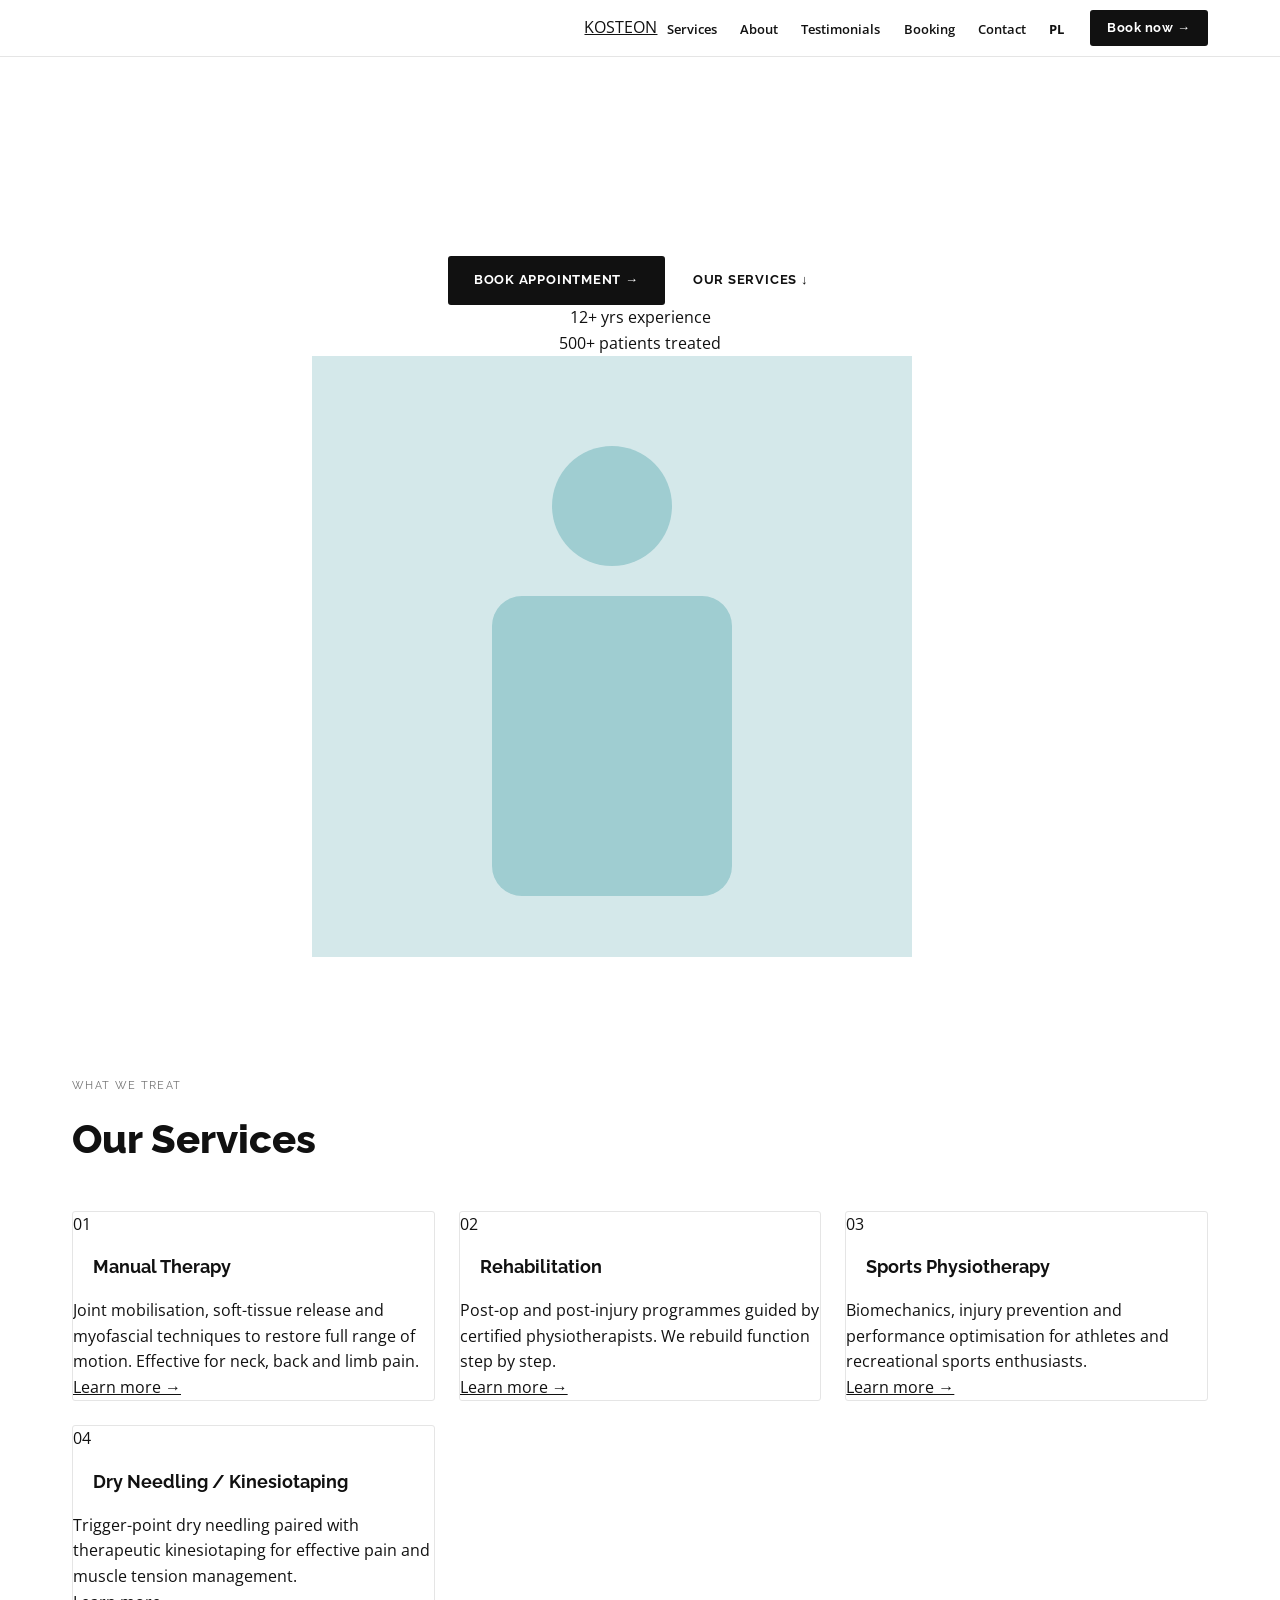
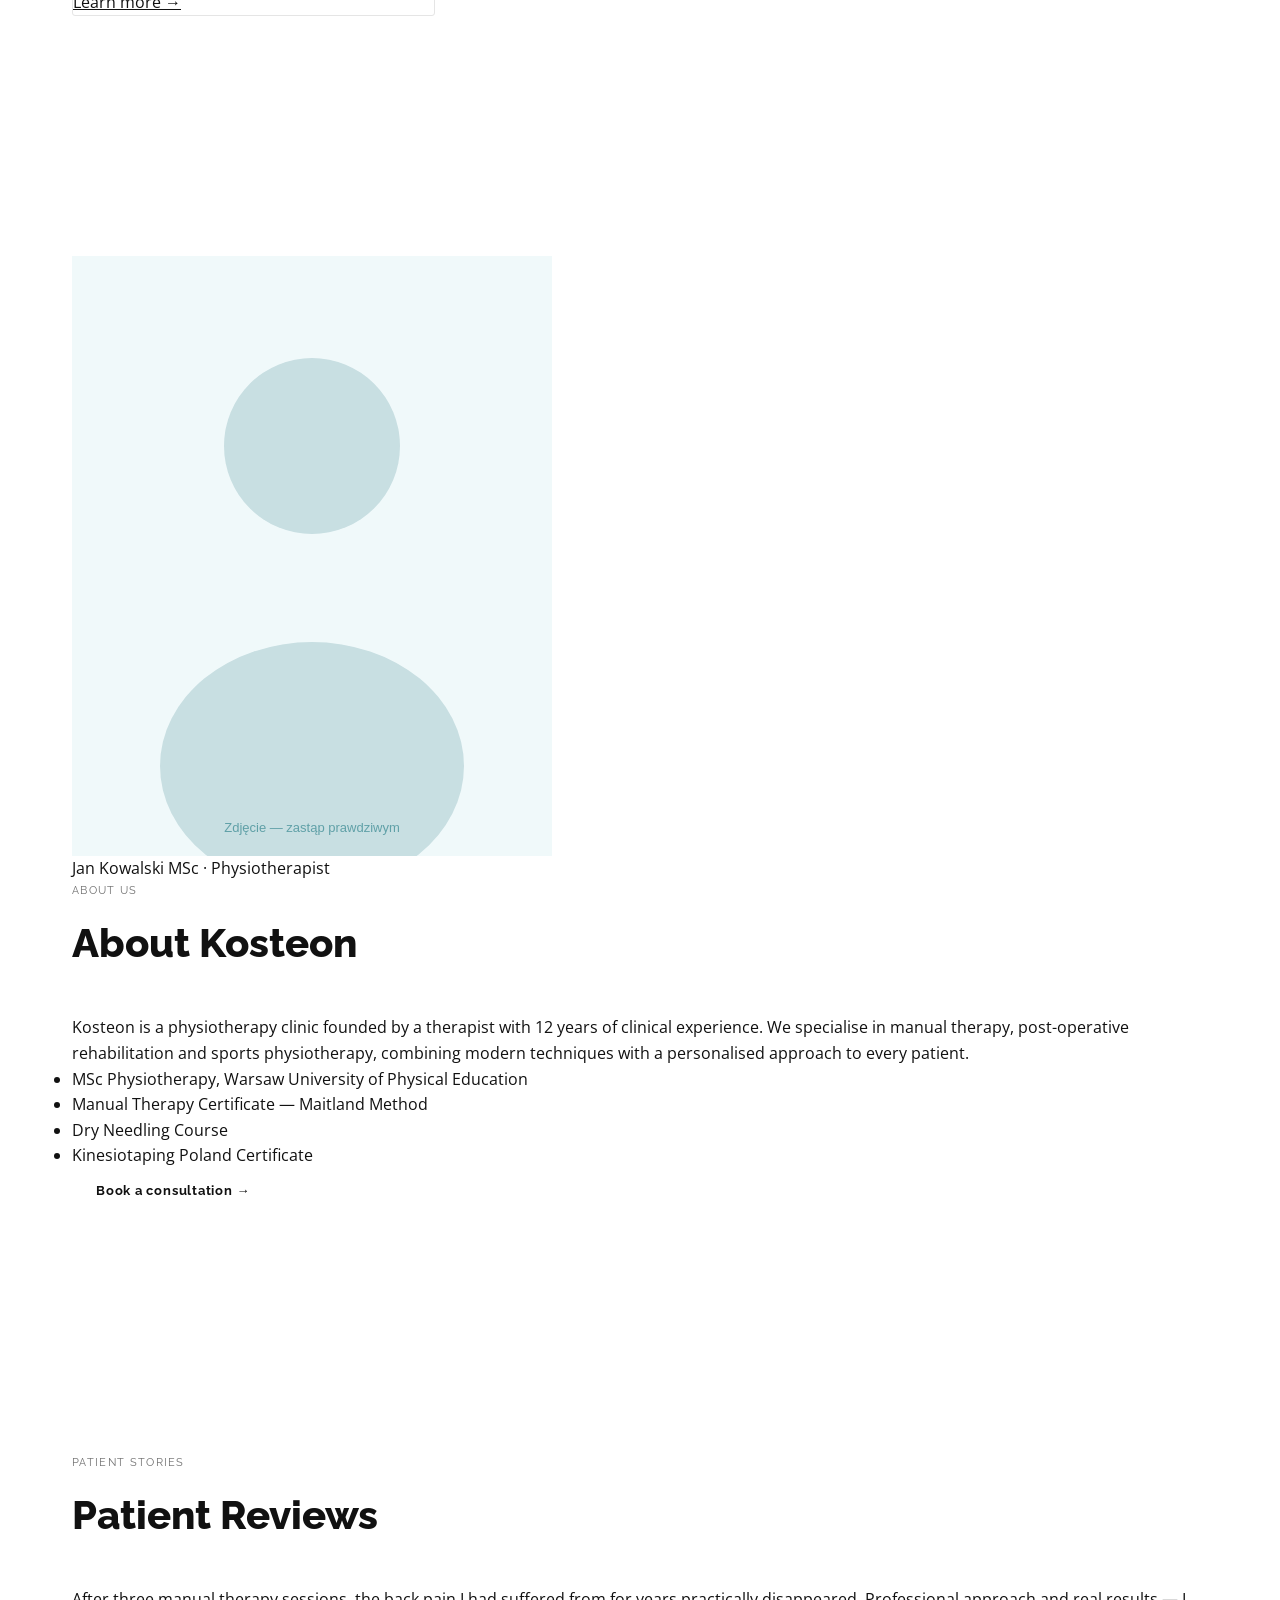
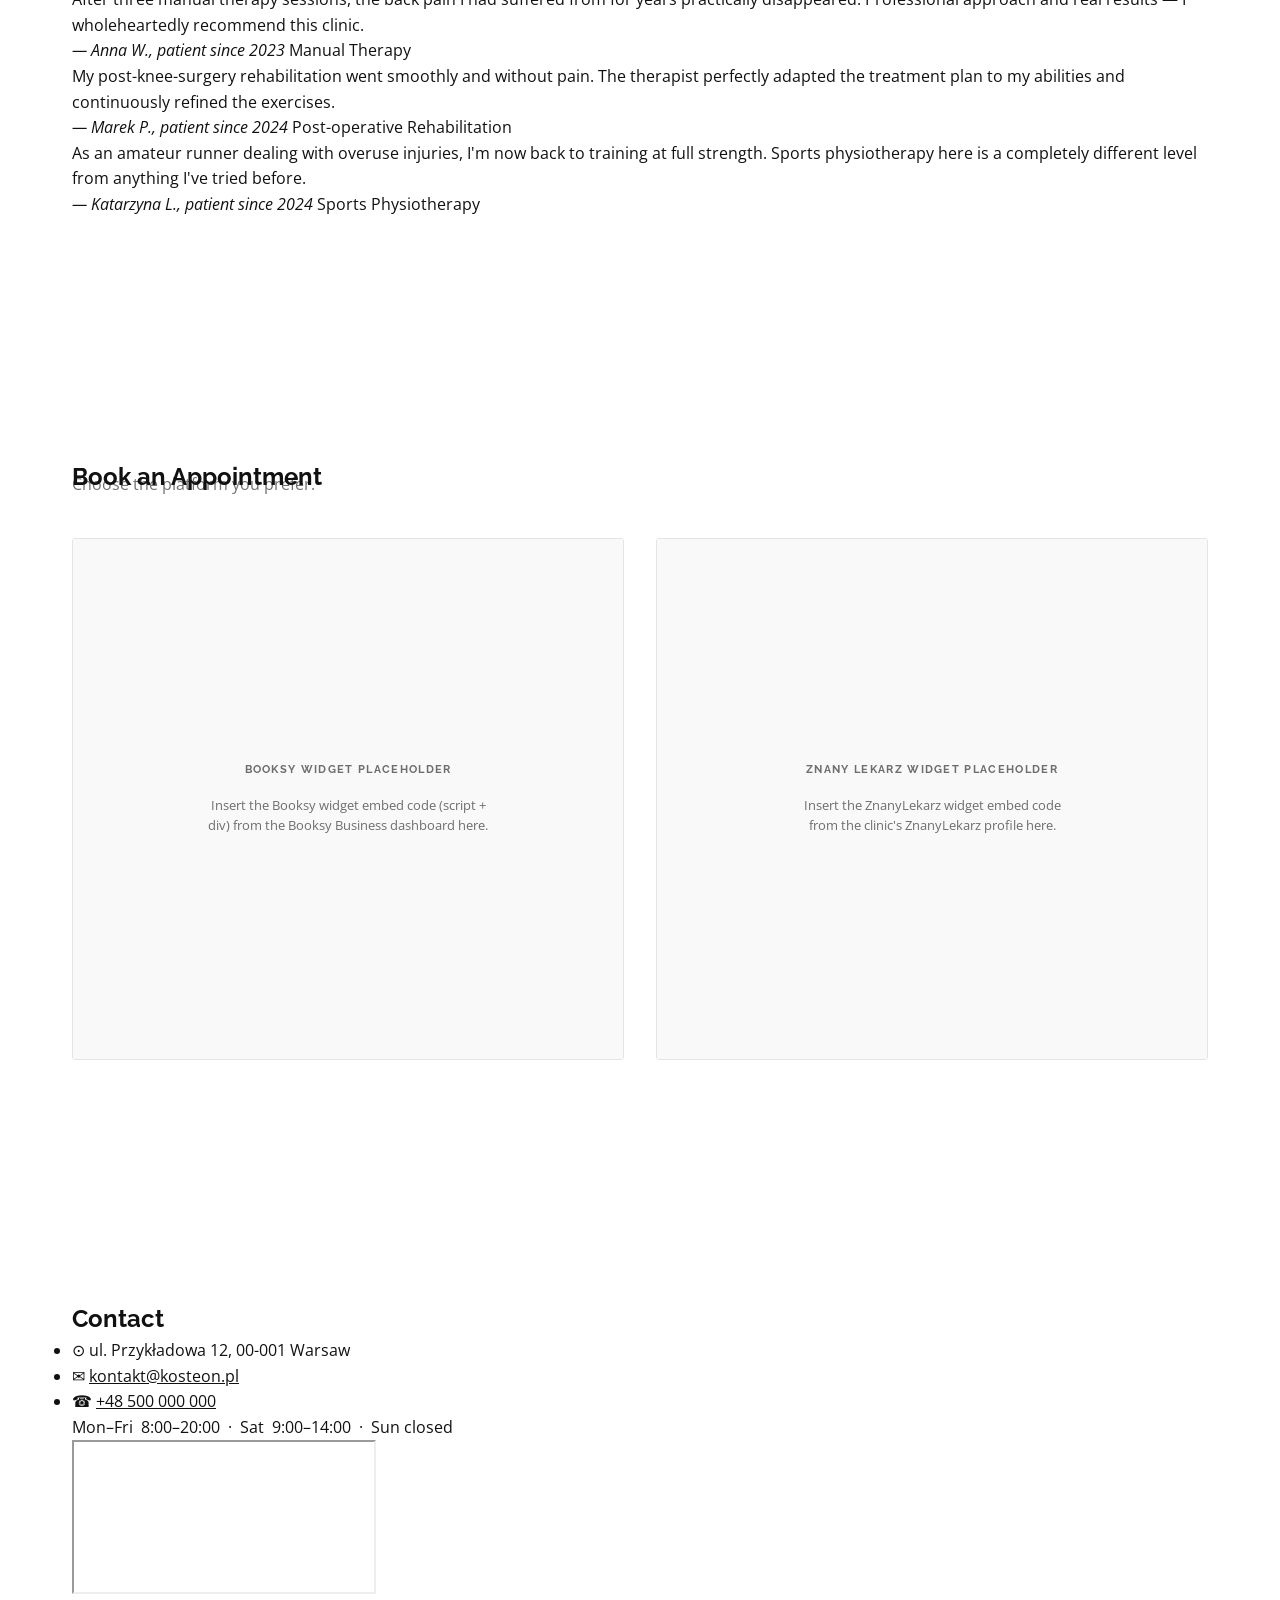
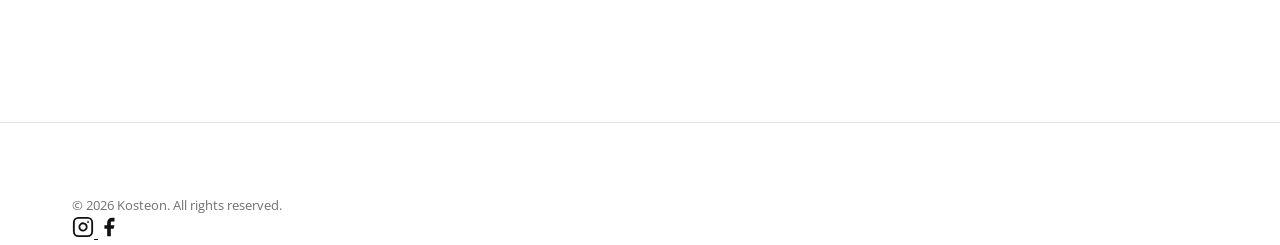
<file: index-en.html>
<!DOCTYPE html>
<html lang="en">
<head>
  <meta charset="UTF-8">
  <meta name="viewport" content="width=device-width, initial-scale=1.0">
  <title>Kosteon — Physiotherapy Warsaw</title>

  <link rel="preconnect" href="https://fonts.googleapis.com">
  <link rel="preconnect" href="https://fonts.gstatic.com" crossorigin>
  <link href="https://fonts.googleapis.com/css2?family=Raleway:wght@400;600;700;800&family=Open+Sans:wght@400;600&display=swap" rel="stylesheet">

  <link rel="stylesheet" href="styles.css">
</head>
<body>
  <header class="navbar">
    <div class="navbar__inner">
      <a href="#hero" class="navbar__logo">KOSTEON</a>

      <input type="checkbox" id="nav-toggle" class="nav-toggle">
      <label for="nav-toggle" class="nav-toggle-label" aria-label="Open menu">
        <span></span>
        <span></span>
        <span></span>
      </label>

      <nav class="navbar__nav">
        <ul class="navbar__links">
          <li><a href="#services" onclick="closeMenu()">Services</a></li>
          <li><a href="#about" onclick="closeMenu()">About</a></li>
          <li><a href="#testimonials" onclick="closeMenu()">Testimonials</a></li>
          <li><a href="#booking" onclick="closeMenu()">Booking</a></li>
          <li><a href="#contact" onclick="closeMenu()">Contact</a></li>
          <li class="navbar__lang"><a href="index.html" lang="pl">PL</a></li>
        </ul>
        <a href="#booking" class="navbar__cta" onclick="closeMenu()">Book now →</a>
      </nav>
    </div>
  </header>
  <script>function closeMenu(){document.getElementById('nav-toggle').checked=false;}</script>

  <section id="hero">
    <div class="container">
      <div class="hero__grid">
        <div class="hero__content">
          <p class="eyebrow">PHYSIOTHERAPY · WARSAW</p>
          <h1 class="hero__headline">Movement<br>Restored.<br>Life Reclaimed.</h1>
          <p class="hero__subhead">Expert physiotherapy combining manual technique, rehab science and sports medicine.</p>
          <div class="hero__ctas">
            <a href="#booking" class="btn btn--primary">BOOK APPOINTMENT →</a>
            <a href="#services" class="btn btn--ghost">OUR SERVICES ↓</a>
          </div>
          <div class="hero__stats">
            <div class="hero__stat">
              <span class="hero__stat-number">12+</span>
              <span class="hero__stat-label">yrs experience</span>
            </div>
            <div class="hero__stat">
              <span class="hero__stat-number">500+</span>
              <span class="hero__stat-label">patients treated</span>
            </div>
          </div>
        </div>
        <div class="hero__photo-wrap">
          <!-- Placeholder — replace with actual therapist photo (4:5, compressed JPEG)
               Recommended source: unsplash.com/s/photos/physiotherapy
               Path: assets/images/hero-therapist.jpg -->
          <img
            src="assets/images/hero-therapist.svg"
            alt="Therapist during a physiotherapy session"
            class="hero__photo"
            width="600"
            height="750"
          >
          <div class="hero__accent-rect" aria-hidden="true"></div>
        </div>
      </div>
    </div>
  </section>

  <!-- ── Services ────────────────────────────────────────────── -->
  <section id="services">
    <div class="container">
      <p class="eyebrow">WHAT WE TREAT</p>
      <h2 class="section-heading">Our Services</h2>
      <div class="services__grid">

        <article class="services__card">
          <span class="services__numeral" aria-hidden="true">01</span>
          <span class="services__bar" aria-hidden="true"></span>
          <h3 class="services__title">Manual Therapy</h3>
          <p class="services__body">Joint mobilisation, soft-tissue release and myofascial techniques to restore full range of motion. Effective for neck, back and limb pain.</p>
          <a href="#booking" class="services__link">Learn more →</a>
        </article>

        <article class="services__card">
          <span class="services__numeral" aria-hidden="true">02</span>
          <span class="services__bar" aria-hidden="true"></span>
          <h3 class="services__title">Rehabilitation</h3>
          <p class="services__body">Post-op and post-injury programmes guided by certified physiotherapists. We rebuild function step by step.</p>
          <a href="#booking" class="services__link">Learn more →</a>
        </article>

        <article class="services__card">
          <span class="services__numeral" aria-hidden="true">03</span>
          <span class="services__bar" aria-hidden="true"></span>
          <h3 class="services__title">Sports Physiotherapy</h3>
          <p class="services__body">Biomechanics, injury prevention and performance optimisation for athletes and recreational sports enthusiasts.</p>
          <a href="#booking" class="services__link">Learn more →</a>
        </article>

        <article class="services__card">
          <span class="services__numeral" aria-hidden="true">04</span>
          <span class="services__bar" aria-hidden="true"></span>
          <h3 class="services__title">Dry Needling / Kinesiotaping</h3>
          <p class="services__body">Trigger-point dry needling paired with therapeutic kinesiotaping for effective pain and muscle tension management.</p>
          <a href="#booking" class="services__link">Learn more →</a>
        </article>

      </div>
    </div>
  </section>

  <!-- ── About ───────────────────────────────────────────────── -->
  <section id="about">
    <div class="container">
      <div class="about__grid">

        <!-- Photo column — replace src with real therapist photo (4:5, compressed JPEG) -->
        <figure class="about__photo-col">
          <img
            src="assets/images/about-therapist.svg"
            alt="Kosteon physiotherapist during a patient session"
            class="about__photo"
            width="480"
            height="600"
          >
          <!-- Replace caption with therapist's name and primary credential -->
          <figcaption class="about__caption">Jan Kowalski MSc · Physiotherapist</figcaption>
        </figure>

        <div class="about__bio-col">
          <p class="eyebrow">ABOUT US</p>
          <h2 class="section-heading">About Kosteon</h2>
          <!-- Replace bio with real therapist biography -->
          <p class="about__bio">Kosteon is a physiotherapy clinic founded by a therapist with 12 years of clinical experience. We specialise in manual therapy, post-operative rehabilitation and sports physiotherapy, combining modern techniques with a personalised approach to every patient.</p>
          <!-- Replace list with real qualifications and certifications -->
          <ul class="about__credentials">
            <li>MSc Physiotherapy, Warsaw University of Physical Education</li>
            <li>Manual Therapy Certificate — Maitland Method</li>
            <li>Dry Needling Course</li>
            <li>Kinesiotaping Poland Certificate</li>
          </ul>
          <a href="#booking" class="btn btn--ghost">Book a consultation →</a>
        </div>

      </div>
    </div>
  </section>

  <!-- ── Testimonials ─────────────────────────────────────────── -->
  <section id="testimonials">
    <div class="container">
      <p class="eyebrow">PATIENT STORIES</p>
      <h2 class="section-heading">Patient Reviews</h2>
      <div class="testimonials__list">

        <!-- Replace with real patient testimonial -->
        <blockquote class="testimonial">
          <p class="testimonial__quote">After three manual therapy sessions, the back pain I had suffered from for years practically disappeared. Professional approach and real results — I wholeheartedly recommend this clinic.</p>
          <footer class="testimonial__footer">
            <cite class="testimonial__author">— Anna W., patient since 2023</cite>
            <span class="testimonial__treatment">Manual Therapy</span>
          </footer>
        </blockquote>

        <!-- Replace with real patient testimonial -->
        <blockquote class="testimonial">
          <p class="testimonial__quote">My post-knee-surgery rehabilitation went smoothly and without pain. The therapist perfectly adapted the treatment plan to my abilities and continuously refined the exercises.</p>
          <footer class="testimonial__footer">
            <cite class="testimonial__author">— Marek P., patient since 2024</cite>
            <span class="testimonial__treatment">Post-operative Rehabilitation</span>
          </footer>
        </blockquote>

        <!-- Replace with real patient testimonial -->
        <blockquote class="testimonial">
          <p class="testimonial__quote">As an amateur runner dealing with overuse injuries, I'm now back to training at full strength. Sports physiotherapy here is a completely different level from anything I've tried before.</p>
          <footer class="testimonial__footer">
            <cite class="testimonial__author">— Katarzyna L., patient since 2024</cite>
            <span class="testimonial__treatment">Sports Physiotherapy</span>
          </footer>
        </blockquote>

      </div>
    </div>
  </section>

  <!-- ── Booking ─────────────────────────────────────────── -->
  <section id="booking">
    <div class="container">
      <h2 class="booking__heading">Book an Appointment</h2>
      <p class="booking__sub">Choose the platform you prefer.</p>
      <div class="booking__grid">

        <!-- LEFT: Booksy widget -->
        <div class="booking__widget">
          <!-- TODO: Replace with Booksy embed code from the clinic's Booksy Business account -->
          <div class="booking__placeholder">
            <span class="booking__placeholder-label">BOOKSY WIDGET PLACEHOLDER</span>
            <p class="booking__placeholder-note">Insert the Booksy widget embed code (script + div) from the Booksy Business dashboard here.</p>
          </div>
        </div>

        <!-- RIGHT: ZnanyLekarz widget -->
        <div class="booking__widget">
          <!-- TODO: Replace with ZnanyLekarz embed code from the clinic's ZnanyLekarz profile -->
          <div class="booking__placeholder">
            <span class="booking__placeholder-label">ZNANY LEKARZ WIDGET PLACEHOLDER</span>
            <p class="booking__placeholder-note">Insert the ZnanyLekarz widget embed code from the clinic's ZnanyLekarz profile here.</p>
          </div>
        </div>

      </div>
    </div>
  </section>

  <!-- ── Contact ─────────────────────────────────────────── -->
  <section id="contact">
    <div class="container">
      <div class="contact__grid">

        <div class="contact__details">
          <h2 class="contact__heading">Contact</h2>
          <ul class="contact__list">
            <li class="contact__item">
              <span class="contact__icon" aria-hidden="true">⊙</span>
              <!-- TODO: Replace with actual clinic address -->
              <span>ul. Przykładowa 12, 00-001 Warsaw</span>
            </li>
            <li class="contact__item">
              <span class="contact__icon" aria-hidden="true">✉</span>
              <!-- TODO: Replace with actual email address -->
              <a href="mailto:kontakt@kosteon.pl" class="contact__link">kontakt@kosteon.pl</a>
            </li>
            <li class="contact__item">
              <span class="contact__icon" aria-hidden="true">☎</span>
              <!-- TODO: Replace with actual phone number -->
              <a href="tel:+48500000000" class="contact__link">+48 500 000 000</a>
            </li>
          </ul>
          <p class="contact__hours">Mon–Fri&nbsp; 8:00–20:00 &nbsp;·&nbsp; Sat&nbsp; 9:00–14:00 &nbsp;·&nbsp; Sun closed</p>
        </div>

        <div class="contact__map">
          <!-- TODO: Replace src with the actual Google Maps embed URL from Google Maps → Share → Embed a map -->
          <iframe
            src="https://www.google.com/maps/embed?pb=!1m18!1m12!1m3!1d156388.35438582384!2d20.929100699999998!3d52.2319581!2m3!1f0!2f0!3f0!3m2!1i1024!2i768!4f13.1!3m3!1m2!1s0x471ecc669a869f01%3A0x72f0be2a688bae3f!2sWarsaw!5e0!3m2!1sen!2spl!4v1716000000000!5m2!1sen!2spl"
            title="Kosteon clinic location"
            class="contact__iframe"
            allowfullscreen=""
            loading="lazy"
            referrerpolicy="no-referrer-when-downgrade">
          </iframe>
        </div>

      </div>
    </div>
  </section>

  <!-- ── Footer ─────────────────────────────────────────── -->
  <footer class="site-footer">
    <div class="container">
      <div class="footer__inner">
        <p class="footer__copyright">© 2026 Kosteon. All rights reserved.</p>
        <div class="footer__social">
          <!-- TODO: Replace href="#" with the actual Instagram profile URL -->
          <a href="#" class="footer__social-link" target="_blank" rel="noopener noreferrer" aria-label="Kosteon on Instagram">
            <svg xmlns="http://www.w3.org/2000/svg" width="22" height="22" viewBox="0 0 24 24" fill="none" stroke="currentColor" stroke-width="2" stroke-linecap="round" stroke-linejoin="round" aria-hidden="true">
              <rect x="2" y="2" width="20" height="20" rx="5" ry="5"/>
              <path d="M16 11.37A4 4 0 1 1 12.63 8 4 4 0 0 1 16 11.37z"/>
              <line x1="17.5" y1="6.5" x2="17.51" y2="6.5"/>
            </svg>
          </a>
          <!-- TODO: Replace href="#" with the actual Facebook page URL -->
          <a href="#" class="footer__social-link" target="_blank" rel="noopener noreferrer" aria-label="Kosteon on Facebook">
            <svg xmlns="http://www.w3.org/2000/svg" width="22" height="22" viewBox="0 0 24 24" fill="currentColor" aria-hidden="true">
              <path d="M18 2h-3a5 5 0 0 0-5 5v3H7v4h3v8h4v-8h3l1-4h-4V7a1 1 0 0 1 1-1h3z"/>
            </svg>
          </a>
        </div>
      </div>
    </div>
  </footer>
</body>
</html>
</file>
<file: styles.css>
/* ── Fonts: Raleway (headings) | Open Sans (body) ─────────── */

:root {
  --color-bg:          #ffffff;
  --color-text:        #111111;
  --color-text-muted:  rgba(17, 17, 17, 0.60);
  --color-primary:     #0b6e78;
  --color-logo-green:  #2d7a3a;
  --color-border:      #e5e5e5;
  --color-cta-bg:      #111111;
  --color-cta-text:    #ffffff;

  --font-heading: 'Raleway', sans-serif;
  --font-body:    'Open Sans', sans-serif;
}

/* ── Base reset ───────────────────────────────────────────── */
*, *::before, *::after { box-sizing: border-box; }
* { margin: 0; padding: 0; }

body {
  font-family: var(--font-body);
  font-size: 1rem;
  color: var(--color-text);
  background-color: var(--color-bg);
  line-height: 1.6;
}

h1, h2, h3, h4, h5, h6 {
  font-family: var(--font-heading);
}

img { max-width: 100%; display: block; }
a   { color: inherit; }

html { scroll-behavior: smooth; }

/* ── Container ────────────────────────────────────────────── */
.container {
  max-width: 1200px;
  margin: 0 auto;
  padding: 0 clamp(1rem, 4vw, 2rem);
}

/* ── Section base ─────────────────────────────────────────── */
section {
  padding: 80px 0;
}

@media (min-width: 1024px) {
  section {
    padding: 120px 0;
  }
}

/* ── Shared: eyebrow + section heading ───────────────────── */
.eyebrow {
  font-family: var(--font-heading);
  font-size: 11px;
  font-weight: 400;
  letter-spacing: 0.12em;
  text-transform: uppercase;
  color: var(--color-text-muted);
  margin-bottom: 0.75rem;
}

.section-heading {
  font-family: var(--font-heading);
  font-size: 32px;
  font-weight: 800;
  color: var(--color-text);
  margin-bottom: 2.5rem;
}

@media (min-width: 1024px) {
  .section-heading {
    font-size: 40px;
  }
}

/* ── Buttons ──────────────────────────────────────────────── */
.btn {
  display: inline-block;
  padding: 0.75rem 1.5rem;
  border-radius: 3px;
  font-family: var(--font-heading);
  font-weight: 700;
  font-size: 13px;
  letter-spacing: 0.06em;
  text-decoration: none;
  text-align: center;
  cursor: pointer;
  transition: opacity 0.2s;
}

.btn--primary {
  background-color: var(--color-cta-bg);
  color: var(--color-cta-text);
  border: 2px solid var(--color-cta-bg);
}

.btn--primary:hover,
.btn--primary:focus-visible {
  opacity: 0.78;
}

/* ── Top info bar ─────────────────────────────────────────── */
.info-bar {
  background: var(--color-bg);
  border-bottom: 1px solid var(--color-border);
}

.info-bar__inner {
  max-width: 1200px;
  margin: 0 auto;
  padding: 0 clamp(1rem, 4vw, 2rem);
  height: 48px;
  display: flex;
  align-items: center;
  justify-content: space-between;
  gap: 1rem;
}

.info-bar__logo {
  font-family: var(--font-heading);
  font-weight: 700;
  font-size: 20px;
  color: var(--color-logo-green);
  text-decoration: none;
  letter-spacing: 0.08em;
  flex-shrink: 0;
}

.info-bar__contact {
  display: flex;
  align-items: center;
  gap: 1.25rem;
}

.info-bar__item {
  display: flex;
  align-items: center;
  gap: 0.4rem;
  font-size: 13px;
  color: var(--color-text-muted);
  text-decoration: none;
  white-space: nowrap;
}

.info-bar__item:hover {
  color: var(--color-text);
}

.info-bar__address {
  display: none;
}

@media (min-width: 768px) {
  .info-bar__address {
    display: flex;
  }
}

.info-bar__social {
  display: flex;
  align-items: center;
  gap: 0.75rem;
}

.info-bar__social-link {
  display: flex;
  align-items: center;
  color: var(--color-text-muted);
  transition: color 0.2s;
}

.info-bar__social-link:hover {
  color: var(--color-text);
}

/* ── Sticky nav ───────────────────────────────────────────── */
.navbar {
  position: sticky;
  top: 0;
  z-index: 100;
  background-color: var(--color-bg);
  border-bottom: 1px solid var(--color-border);
  transition: box-shadow 0.2s;
}

.navbar--scrolled {
  box-shadow: 0 2px 16px rgba(0, 0, 0, 0.08);
}

.navbar__inner {
  max-width: 1200px;
  margin: 0 auto;
  padding: 0 clamp(1rem, 4vw, 2rem);
  height: 56px;
  display: flex;
  align-items: center;
  justify-content: flex-end;
  position: relative;
}

.nav-toggle {
  display: none;
}

.nav-toggle-label {
  display: none;
  flex-direction: column;
  gap: 5px;
  cursor: pointer;
  padding: 0.5rem;
  z-index: 101;
  position: relative;
}

.nav-toggle-label span {
  display: block;
  width: 24px;
  height: 2px;
  background-color: var(--color-text);
  transition: transform 0.25s, opacity 0.25s;
}

.navbar__nav {
  display: flex;
  align-items: center;
  gap: 1rem;
}

.navbar__links {
  display: flex;
  align-items: center;
  gap: 0.25rem;
  list-style: none;
}

.navbar__links a {
  color: var(--color-text);
  text-decoration: none;
  font-size: 13px;
  font-weight: 600;
  padding: 0.35rem 0.6rem;
  border-radius: 3px;
  transition: background-color 0.15s;
}

.navbar__links a:hover {
  background-color: rgba(17, 17, 17, 0.06);
}

.navbar__lang a {
  font-weight: 700;
}

.navbar__cta {
  background-color: var(--color-cta-bg);
  color: var(--color-cta-text);
  padding: 0.5rem 1.1rem;
  border-radius: 3px;
  font-family: var(--font-heading);
  font-size: 13px;
  font-weight: 700;
  letter-spacing: 0.04em;
  text-decoration: none;
  white-space: nowrap;
  transition: opacity 0.2s;
}

.navbar__cta:hover {
  opacity: 0.78;
}

/* ── Navbar: mobile ≤ 767px ─────────────────────────────── */
@media (max-width: 767px) {
  .navbar__inner {
    justify-content: flex-end;
  }

  .nav-toggle-label {
    display: flex;
    z-index: 2;
    position: relative;
  }

  .navbar__nav {
    position: fixed;
    inset: 0;
    z-index: 1;
    background-color: var(--color-bg);
    flex-direction: column;
    align-items: center;
    justify-content: center;
    gap: 2rem;
    opacity: 0;
    pointer-events: none;
    transition: opacity 0.25s ease;
  }

  .navbar__links {
    flex-direction: column;
    align-items: center;
    gap: 0.5rem;
    width: 100%;
  }

  .navbar__links a {
    font-size: 1.25rem;
    padding: 0.5rem 1rem;
  }

  .navbar__cta {
    font-size: 1rem;
    padding: 0.75rem 1.75rem;
  }

  .nav-toggle:checked ~ .navbar__nav {
    opacity: 1;
    pointer-events: auto;
  }

  .nav-toggle:checked + .nav-toggle-label span:nth-child(1) {
    transform: translateY(7px) rotate(45deg);
  }

  .nav-toggle:checked + .nav-toggle-label span:nth-child(2) {
    opacity: 0;
  }

  .nav-toggle:checked + .nav-toggle-label span:nth-child(3) {
    transform: translateY(-7px) rotate(-45deg);
  }
}

/* ── Hero ──────────────────────────────────────────────────── */
#hero {
  position: relative;
  height: 100vh;
  overflow: hidden;
  display: flex;
  align-items: center;
  justify-content: center;
}

.hero__video {
  position: absolute;
  inset: 0;
  width: 100%;
  height: 100%;
  object-fit: cover;
}

.hero__overlay {
  position: absolute;
  inset: 0;
  background: rgba(0, 0, 0, 0.45);
}

.hero__content {
  position: relative;
  z-index: 1;
  text-align: center;
  padding: 0 clamp(1rem, 6vw, 3rem);
  max-width: 800px;
}

.hero__headline {
  font-family: var(--font-heading);
  font-weight: 800;
  font-size: 40px;
  line-height: 1.08;
  color: #ffffff;
  margin-bottom: 1.25rem;
}

.hero__subhead {
  font-size: 16px;
  line-height: 1.65;
  color: rgba(255, 255, 255, 0.80);
  max-width: 560px;
  margin: 0 auto 2rem;
}

.hero__cta {
  display: inline-block;
  padding: 0.9rem 2.25rem;
  background: #ffffff;
  color: #111111;
  font-family: var(--font-heading);
  font-weight: 700;
  font-size: 14px;
  letter-spacing: 0.07em;
  text-decoration: none;
  border-radius: 3px;
  transition: opacity 0.2s;
}

.hero__cta:hover,
.hero__cta:focus-visible {
  opacity: 0.88;
}

@media (min-width: 768px) {
  .hero__headline {
    font-size: 64px;
  }

  .hero__subhead {
    font-size: 18px;
  }
}

/* ── Zakres usług ─────────────────────────────────────────── */
.services__grid {
  display: grid;
  grid-template-columns: 1fr;
  gap: 1.5rem;
}

@media (min-width: 600px) {
  .services__grid {
    grid-template-columns: 1fr 1fr;
  }
}

@media (min-width: 1024px) {
  .services__grid {
    grid-template-columns: repeat(3, 1fr);
  }
}

.services__card {
  cursor: pointer;
  border: 1px solid var(--color-border);
  border-radius: 3px;
  overflow: hidden;
  display: flex;
  flex-direction: column;
  transition: box-shadow 0.2s, border-color 0.2s;
}

.services__card:hover,
.services__card:focus-visible {
  box-shadow: 0 4px 20px rgba(0, 0, 0, 0.1);
  border-color: var(--color-primary);
  outline: none;
}

.services__photo {
  width: 100%;
  height: 220px;
  object-fit: cover;
  object-position: center;
  display: block;
  transition: transform 0.35s ease;
}

@media (min-width: 600px) {
  .services__photo {
    height: 200px;
  }
}

@media (min-width: 1024px) {
  .services__photo {
    height: 220px;
  }
}

.services__card:hover .services__photo {
  transform: scale(1.03);
}

.services__title {
  font-family: var(--font-heading);
  font-weight: 700;
  font-size: 18px;
  color: var(--color-text);
  padding: 1rem 1.25rem;
}

/* ── Service modal ───────────────────────────────────────── */
.service-modal {
  position: fixed;
  inset: 0;
  z-index: 1000;
  display: flex;
  align-items: center;
  justify-content: center;
  padding: 1rem;
}

.service-modal[hidden] {
  display: none;
}

.service-modal__backdrop {
  position: absolute;
  inset: 0;
  background: rgba(30, 43, 48, 0.65);
}

.service-modal__panel {
  position: relative;
  background: #fff;
  border-radius: 4px;
  max-width: 600px;
  width: 100%;
  max-height: 90vh;
  overflow-y: auto;
  box-shadow: 0 16px 48px rgba(0, 0, 0, 0.2);
}

.service-modal__close {
  position: absolute;
  top: 0.75rem;
  right: 0.75rem;
  background: rgba(255, 255, 255, 0.9);
  border: none;
  border-radius: 50%;
  width: 36px;
  height: 36px;
  font-size: 16px;
  cursor: pointer;
  display: flex;
  align-items: center;
  justify-content: center;
  color: var(--color-text);
  transition: background 0.2s, color 0.2s;
  z-index: 1;
}

.service-modal__close:hover {
  background: var(--color-primary);
  color: #fff;
}

.service-modal__photo {
  width: 100%;
  height: 160px;
  object-fit: cover;
  object-position: center;
  display: block;
  border-radius: 4px 4px 0 0;
}

@media (min-width: 600px) {
  .service-modal__photo {
    height: 220px;
  }
}

.service-modal__content {
  padding: 2rem;
  display: flex;
  flex-direction: column;
  gap: 1rem;
}

.service-modal__title {
  font-family: var(--font-heading);
  font-weight: 800;
  font-size: 26px;
  color: var(--color-text);
}

.service-modal__body {
  font-size: 15px;
  line-height: 1.7;
  color: var(--color-text-muted);
}

.modal-open {
  overflow: hidden;
}

/* ── Co leczymy ──────────────────────────────────────────── */
#conditions {
  background-color: #f9f9f9;
}

.conditions__grid {
  display: grid;
  grid-template-columns: 1fr 1fr;
  gap: 1.5rem;
}

@media (min-width: 768px) {
  .conditions__grid {
    grid-template-columns: repeat(4, 1fr);
  }
}

.condition {
  display: flex;
  flex-direction: column;
  align-items: center;
  text-align: center;
  padding: 1.5rem 1rem;
  border: 1px solid var(--color-border);
  border-radius: 3px;
  background: var(--color-bg);
  gap: 0.75rem;
}

.condition__icon {
  width: 36px;
  height: 36px;
  flex-shrink: 0;
  color: var(--color-text);
}

.condition__label {
  font-family: var(--font-body);
  font-size: 14px;
  font-weight: 600;
  color: var(--color-text);
  line-height: 1.35;
}

/* ── Nasz zespół ─────────────────────────────────────────── */

/* Desktop: plain 3-column grid, no carousel chrome */
.team__carousel-wrapper {
  width: 100%;
}

.team__carousel {
  position: relative;
  width: 100%;
}

.team__track-clip {
  overflow: visible;
}

.team__track {
  display: grid;
  grid-template-columns: repeat(3, 1fr);
  gap: 2rem;
  transition: none;
}

.team__card {
  display: flex;
  flex-direction: column;
  align-items: center;
  text-align: center;
}

.team__btn {
  display: none;
}

.team__dots {
  display: none;
}

/* Mobile: single-card carousel */
@media (max-width: 767px) {
  .team__track-clip {
    overflow: hidden;
  }

  .team__track {
    display: flex;
    grid-template-columns: unset;
    gap: 0;
    transition: transform 0.4s ease;
  }

  .team__card {
    flex: 0 0 100%;
  }

  .team__btn {
    display: flex;
    flex-shrink: 0;
    position: absolute;
    top: 100px;
    width: 44px;
    height: 44px;
    border: none;
    background: transparent;
    color: var(--color-primary);
    font-size: 28px;
    cursor: pointer;
    align-items: center;
    justify-content: center;
    opacity: 0.5;
    transition: opacity 0.2s;
    line-height: 1;
    z-index: 1;
  }

  .team__btn:hover {
    opacity: 1;
  }

  .team__btn--prev { left: 4px; }
  .team__btn--next { right: 4px; }

  /* Only pad the info text, not the photo */
  .team__info {
    padding-left: 3rem;
    padding-right: 3rem;
  }

  .team__dots {
    display: flex;
    gap: 0.5rem;
    justify-content: center;
    margin-top: 1.5rem;
  }
}

.team__dot {
  width: 10px;
  height: 10px;
  border-radius: 50%;
  border: 2px solid var(--color-primary);
  background: transparent;
  cursor: pointer;
  padding: 0;
  transition: background 0.2s;
}

.team__dot--active {
  background: var(--color-primary);
}

.team__photo {
  width: 200px;
  height: 200px;
  aspect-ratio: 1;
  border-radius: 50%;
  object-fit: cover;
  object-position: top center;
  display: block;
  border: 3px solid var(--color-primary);
}

.team__info {
  padding: 1.25rem 0.5rem 0;
  display: flex;
  flex-direction: column;
  align-items: center;
  gap: 0.5rem;
}

.team__name {
  font-family: var(--font-heading);
  font-weight: 700;
  font-size: 20px;
  color: var(--color-text);
}

.team__title {
  font-size: 14px;
  color: var(--color-text-muted);
  margin-bottom: 0.75rem;
}

/* ── Co nas wyróżnia ─────────────────────────────────────── */
#differentiators {
  background-color: #f9f9f9;
}

.stats__grid {
  display: grid;
  grid-template-columns: 1fr 1fr;
  gap: 2rem;
  margin-bottom: 4rem;
  text-align: center;
}

@media (min-width: 768px) {
  .stats__grid {
    grid-template-columns: repeat(4, 1fr);
  }
}

.stat__number {
  display: block;
  font-family: var(--font-heading);
  font-weight: 800;
  font-size: 48px;
  line-height: 1;
  color: var(--color-text);
  margin-bottom: 0.4rem;
}

@media (min-width: 768px) {
  .stat__number {
    font-size: 56px;
  }
}

.stat__label {
  display: block;
  font-size: 14px;
  color: var(--color-text-muted);
}

.differentiators__grid {
  display: grid;
  grid-template-columns: 1fr;
  gap: 1.5rem;
}

@media (min-width: 768px) {
  .differentiators__grid {
    grid-template-columns: repeat(3, 1fr);
  }
}

.differentiator__card {
  padding: 2rem;
  border: 1px solid var(--color-border);
  border-radius: 3px;
  background: var(--color-bg);
  text-align: center;
}

.differentiator__icon {
  width: 32px;
  height: 32px;
  color: var(--color-text);
  margin: 0 auto 1rem;
}

.differentiator__title {
  font-family: var(--font-heading);
  font-weight: 700;
  font-size: 18px;
  color: var(--color-text);
  margin-bottom: 0.625rem;
}

.differentiator__body {
  font-size: 15px;
  line-height: 1.65;
  color: var(--color-text-muted);
}

/* ── Booking ─────────────────────────────────────────────── */
.booking__sub {
  font-size: 16px;
  color: var(--color-text-muted);
  margin-bottom: 2.5rem;
  margin-top: -1.5rem;
}

.booking__grid {
  display: flex;
  flex-direction: column;
  gap: 2rem;
}

@media (min-width: 768px) {
  .booking__grid {
    flex-direction: row;
  }

  .booking__widget {
    flex: 1;
  }
}

.booking__widget {
  border: 1px solid var(--color-border);
  border-radius: 3px;
  overflow: hidden;
}

.booking__placeholder {
  display: flex;
  flex-direction: column;
  align-items: center;
  justify-content: center;
  min-height: 520px;
  gap: 1rem;
  padding: 2rem;
  background-color: #f9f9f9;
}

.booking__placeholder-label {
  font-family: var(--font-heading);
  font-size: 11px;
  font-weight: 700;
  letter-spacing: 0.12em;
  text-transform: uppercase;
  color: var(--color-text-muted);
}

.booking__placeholder-note {
  font-size: 13px;
  color: var(--color-text-muted);
  text-align: center;
  max-width: 280px;
  line-height: 1.6;
}

/* ── Footer / Kontakt ────────────────────────────────────── */
.site-footer {
  background: var(--color-bg);
  border-top: 1px solid var(--color-border);
  padding: 72px 0 0;
}

/* ── 4 equal columns, centered on mobile ── */
.footer__cols {
  display: grid;
  grid-template-columns: 1fr;
  gap: 2.5rem;
  margin-bottom: 3rem;
  text-align: center;
}

@media (min-width: 600px) {
  .footer__cols {
    grid-template-columns: 1fr 1fr;
  }
}

@media (min-width: 1024px) {
  .footer__cols {
    grid-template-columns: repeat(4, 1fr);
    text-align: center;
  }
}

.footer__col-label {
  font-family: var(--font-heading);
  font-size: 11px;
  font-weight: 700;
  letter-spacing: 0.12em;
  text-transform: uppercase;
  color: var(--color-text);
  margin-bottom: 1rem;
}

.footer__col-text {
  font-size: 14px;
  color: var(--color-text-muted);
  line-height: 1.8;
}

.footer__map-strip {
  margin-bottom: 2.5rem;
  border-radius: 4px;
  overflow: hidden;
}

.footer__map {
  width: 100%;
  height: 200px;
  border: none;
  display: block;
}

@media (min-width: 768px) {
  .footer__map {
    height: 260px;
  }
}

/* ── Contact list inside the Kontakt column ── */
.footer__contact-list {
  list-style: none;
  display: flex;
  flex-direction: column;
  align-items: center;
  gap: 0.5rem;
  margin-bottom: 1rem;
}

.footer__contact-list li {
  display: flex;
  align-items: center;
  gap: 0.5rem;
  font-size: 14px;
  color: var(--color-text-muted);
  line-height: 1.5;
}

.footer__contact-list li svg {
  flex-shrink: 0;
  color: var(--color-primary);
}

.footer__contact-list a {
  text-decoration: none;
  color: var(--color-text-muted);
  transition: color 0.2s;
}

.footer__contact-list a:hover {
  color: var(--color-primary);
}

.footer__policy-link {
  display: block;
  font-size: 13px;
  color: var(--color-text-muted);
  text-decoration: none;
  transition: color 0.2s;
}

.footer__policy-link:hover {
  color: var(--color-primary);
}

/* ── Social icon circles ── */
.footer__social-icons {
  display: flex;
  justify-content: center;
  gap: 0.75rem;
}

.footer__social-icon {
  display: flex;
  align-items: center;
  justify-content: center;
  width: 40px;
  height: 40px;
  border: 1px solid var(--color-border);
  border-radius: 50%;
  color: var(--color-text);
  text-decoration: none;
  transition: border-color 0.2s, color 0.2s, background 0.2s;
}

.footer__social-icon:hover {
  border-color: var(--color-primary);
  color: var(--color-primary);
  background: color-mix(in srgb, var(--color-primary) 6%, transparent);
}

/* ── Bottom bar ── */
.footer__bottom {
  border-top: 1px solid var(--color-border);
  padding: 1.25rem 0;
  display: flex;
  flex-direction: column;
  align-items: center;
  gap: 0.5rem;
  text-align: center;
}

@media (min-width: 768px) {
  .footer__bottom {
    flex-direction: row;
    justify-content: space-between;
    text-align: left;
  }
}

.footer__copyright {
  font-size: 13px;
  color: var(--color-text-muted);
}

.footer__policy {
  font-size: 13px;
  color: var(--color-text-muted);
  text-decoration: none;
  transition: color 0.2s;
}

.footer__policy:hover {
  color: var(--color-text);
}
</file>
